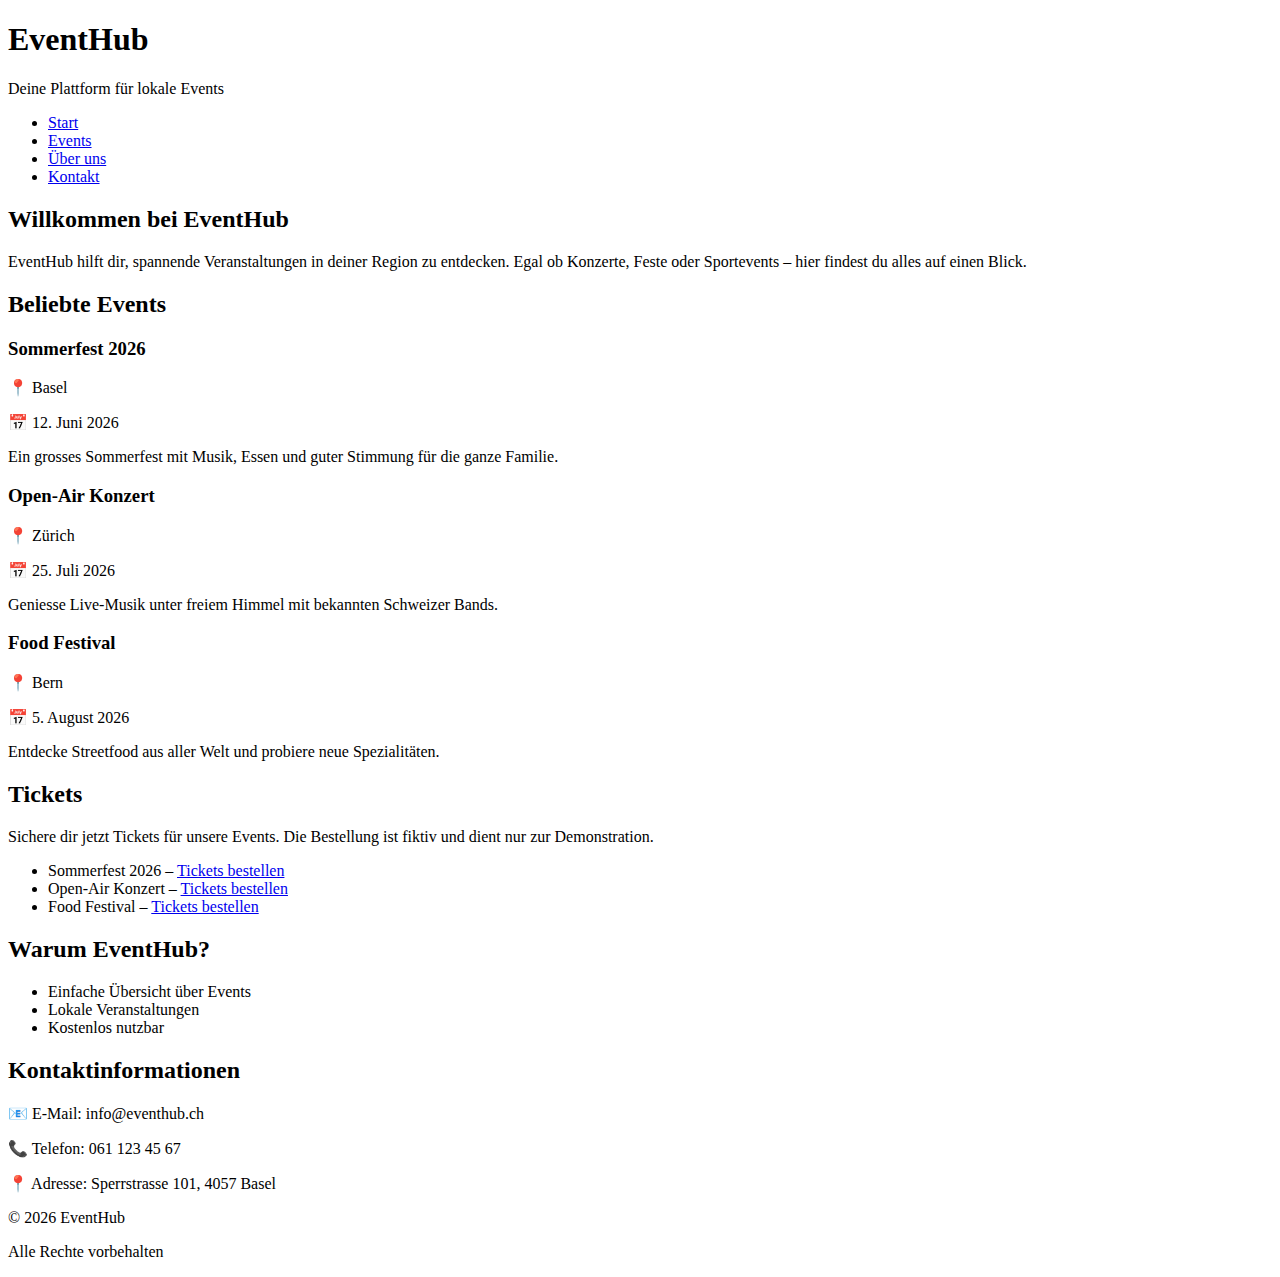
<file: eventhub/index.html>
<!DOCTYPE html>
<html lang="de">
<head>
    <meta charset="UTF-8">
    <title>EventHub</title>
    <!-- <link rel="stylesheet" href="style.css"> -->
</head>
<body>

<header>
    <h1>EventHub</h1>
    <p>Deine Plattform für lokale Events</p>
</header>

<nav>
    <ul>
        <li><a href="#">Start</a></li>
        <li><a href="#">Events</a></li>
        <li><a href="#">Über uns</a></li>
        <li><a href="#">Kontakt</a></li>
    </ul>
</nav>

<main>

    <section>
        <h2>Willkommen bei EventHub</h2>
        <p>
            EventHub hilft dir, spannende Veranstaltungen in deiner Region zu entdecken.
            Egal ob Konzerte, Feste oder Sportevents – hier findest du alles auf einen Blick.
        </p>
    </section>

    <section>
        <h2>Beliebte Events</h2>

        <article>
            <h3>Sommerfest 2026</h3>
            <p>📍 Basel</p>
            <p>📅 12. Juni 2026</p>
            <p>
                Ein grosses Sommerfest mit Musik, Essen und guter Stimmung für die ganze Familie.
            </p>
        </article>

        <article>
            <h3>Open-Air Konzert</h3>
            <p>📍 Zürich</p>
            <p>📅 25. Juli 2026</p>
            <p>
                Geniesse Live-Musik unter freiem Himmel mit bekannten Schweizer Bands.
            </p>
        </article>

        <article>
            <h3>Food Festival</h3>
            <p>📍 Bern</p>
            <p>📅 5. August 2026</p>
            <p>
                Entdecke Streetfood aus aller Welt und probiere neue Spezialitäten.
            </p>
        </article>

    </section>

    <section>
        <h2>Tickets</h2>
        <p>
            Sichere dir jetzt Tickets für unsere Events.
            Die Bestellung ist fiktiv und dient nur zur Demonstration.
        </p>

        <ul>
            <li>
                Sommerfest 2026 –
                <a href="pages/tickets.html">Tickets bestellen</a>
            </li>
            <li>
                Open-Air Konzert –
                <a href="pages/tickets.html">Tickets bestellen</a>
            </li>
            <li>
                Food Festival –
                <a href="pages/tickets.html">Tickets bestellen</a>
            </li>
        </ul>
    </section>

    <section>
        <h2>Warum EventHub?</h2>
        <ul>
            <li>Einfache Übersicht über Events</li>
            <li>Lokale Veranstaltungen</li>
            <li>Kostenlos nutzbar</li>
        </ul>
    </section>

    <section>
        <h2>Kontaktinformationen</h2>
        <p>📧 E-Mail: info@eventhub.ch</p>
        <p>📞 Telefon: 061 123 45 67</p>
        <p>📍 Adresse: Sperrstrasse 101, 4057 Basel</p>
    </section>

</main>

<footer>
    <p>&copy; 2026 EventHub</p>
    <p>Alle Rechte vorbehalten</p>
</footer>

</body>
</html>
</file>
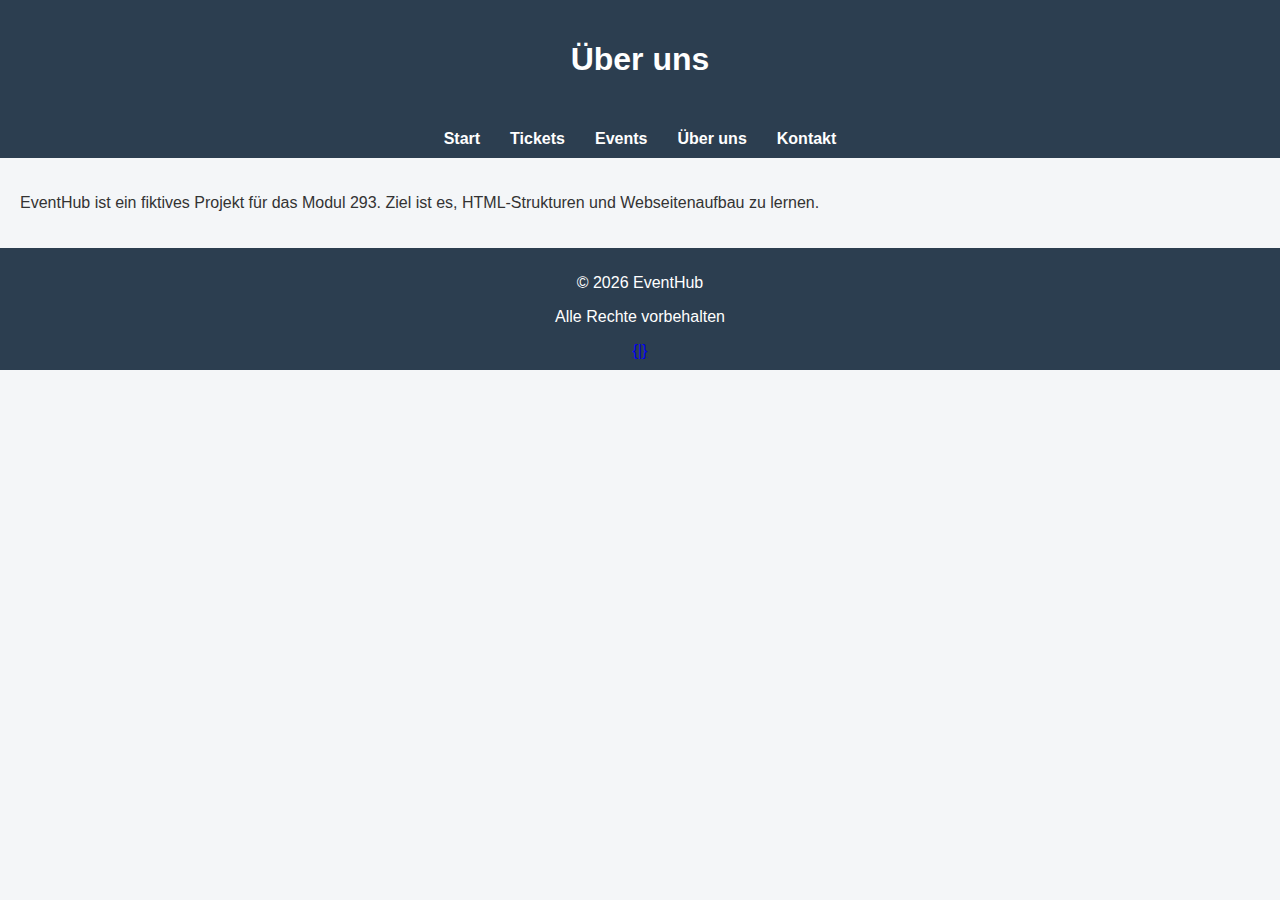
<file: eventhub/pages/about.html>
<!DOCTYPE html>
<html lang="de">
<head>
    <meta charset="UTF-8">
    <title>Über uns – EventHub</title>
    <link rel="stylesheet" href="../css/Article.css">
</head>
<body>

<header>
    <h1>Über uns</h1>
</header>

<nav>
    <ul>
        <li><a href="../index.html">Start</a></li>
        <li><a href="tickets.html">Tickets</a></li>
        <li><a href="events.html">Events</a></li>
        <li><a href="about.html">Über uns</a></li>
        <li><a href="contact.html">Kontakt</a></li>
    </ul>
</nav>

<main>
    <section>
        <p>
            EventHub ist ein fiktives Projekt für das Modul 293.
            Ziel ist es, HTML-Strukturen und Webseitenaufbau zu lernen.
        </p>
    </section>
</main>

<footer>
    <p>&copy; 2026 EventHub</p>
    <p>Alle Rechte vorbehalten</p>
    <li><a href="bootstrap.html">{|}</a></li>
</footer>

</body>
</html>
</file>
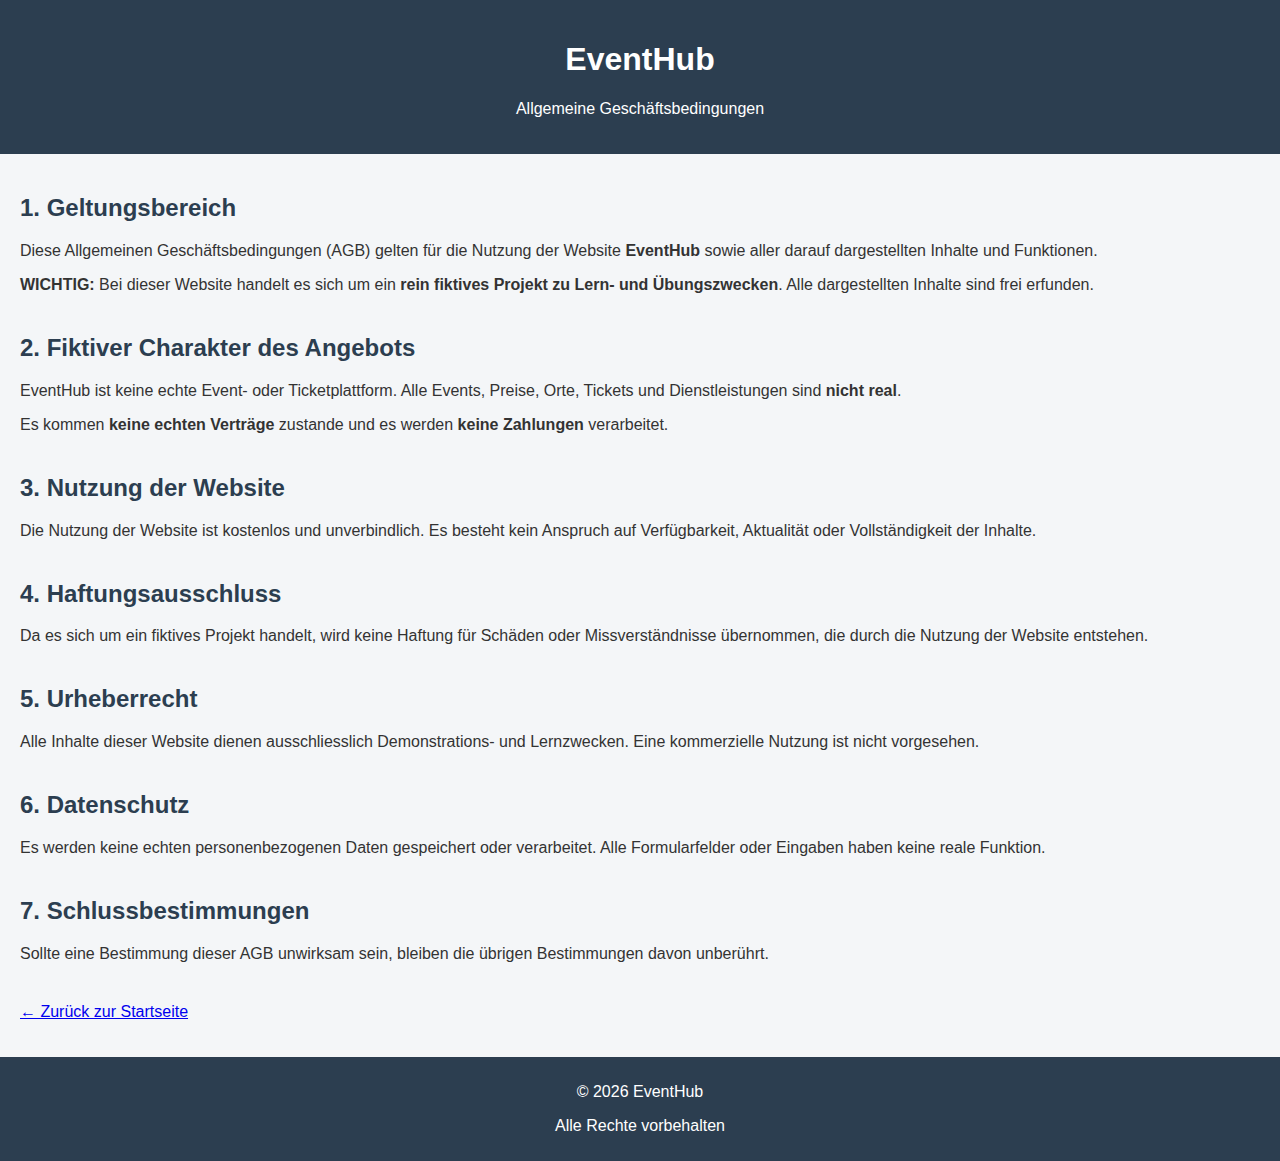
<file: eventhub/pages/AGBs.html>
<!DOCTYPE html>
<html lang="de">
<head>
    <meta charset="UTF-8">
    <title>AGB – EventHub</title>
    <link rel="stylesheet" href="../css/style.css">
    <link rel="stylesheet" href="../css/Article.css">
</head>
<body>

<header>
    <h1>EventHub</h1>
    <p>Allgemeine Geschäftsbedingungen</p>
</header>

<main>
    <section>
        <h2>1. Geltungsbereich</h2>
        <p>
            Diese Allgemeinen Geschäftsbedingungen (AGB) gelten für die Nutzung der Website
            <strong>EventHub</strong> sowie aller darauf dargestellten Inhalte und Funktionen.
        </p>
        <p>
            <strong>WICHTIG:</strong> Bei dieser Website handelt es sich um ein
            <strong>rein fiktives Projekt zu Lern- und Übungszwecken</strong>.
            Alle dargestellten Inhalte sind frei erfunden.
        </p>
    </section>

    <section>
        <h2>2. Fiktiver Charakter des Angebots</h2>
        <p>
            EventHub ist keine echte Event- oder Ticketplattform.
            Alle Events, Preise, Orte, Tickets und Dienstleistungen sind
            <strong>nicht real</strong>.
        </p>
        <p>
            Es kommen <strong>keine echten Verträge</strong> zustande und es werden
            <strong>keine Zahlungen</strong> verarbeitet.
        </p>
    </section>

    <section>
        <h2>3. Nutzung der Website</h2>
        <p>
            Die Nutzung der Website ist kostenlos und unverbindlich.
            Es besteht kein Anspruch auf Verfügbarkeit, Aktualität oder Vollständigkeit
            der Inhalte.
        </p>
    </section>

    <section>
        <h2>4. Haftungsausschluss</h2>
        <p>
            Da es sich um ein fiktives Projekt handelt, wird keine Haftung für Schäden
            oder Missverständnisse übernommen, die durch die Nutzung der Website entstehen.
        </p>
    </section>

    <section>
        <h2>5. Urheberrecht</h2>
        <p>
            Alle Inhalte dieser Website dienen ausschliesslich Demonstrations- und Lernzwecken.
            Eine kommerzielle Nutzung ist nicht vorgesehen.
        </p>
    </section>

    <section>
        <h2>6. Datenschutz</h2>
        <p>
            Es werden keine echten personenbezogenen Daten gespeichert oder verarbeitet.
            Alle Formularfelder oder Eingaben haben keine reale Funktion.
        </p>
    </section>

    <section>
        <h2>7. Schlussbestimmungen</h2>
        <p>
            Sollte eine Bestimmung dieser AGB unwirksam sein, bleiben die übrigen
            Bestimmungen davon unberührt.
        </p>
    </section>

    <p>
        <a href="index.html">← Zurück zur Startseite</a>
    </p>
</main>

<footer>
    <p>&copy; 2026 EventHub</p>
    <p>Alle Rechte vorbehalten</p>
</footer>

</body>
</html>
</file>
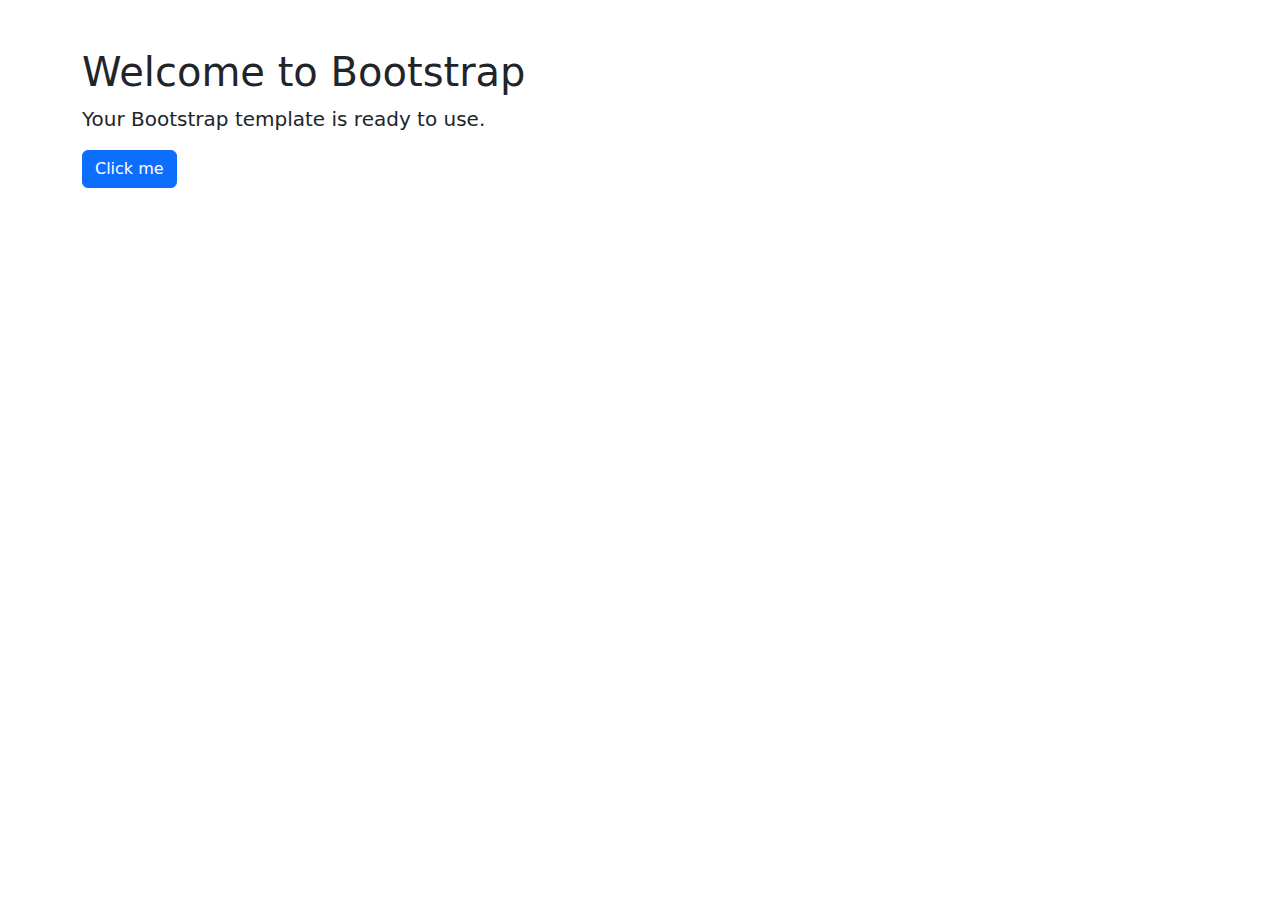
<file: eventhub/pages/bootstrap.html>
<!DOCTYPE html>
<html lang="de">
<head>
    <meta charset="UTF-8">
    <meta name="viewport" content="width=device-width, initial-scale=1.0">
    <title>Bootstrap Template</title>
    <link href="https://cdn.jsdelivr.net/npm/bootstrap@5.3.0/dist/css/bootstrap.min.css" rel="stylesheet">
</head>
<body>
    <div class="container mt-5">
        <h1>Welcome to Bootstrap</h1>
        <p class="lead">Your Bootstrap template is ready to use.</p>
        <button class="btn btn-primary">Click me</button>
    </div>

    <script src="https://cdn.jsdelivr.net/npm/bootstrap@5.3.0/dist/js/bootstrap.bundle.min.js"></script>
</body>
</html>
</file>
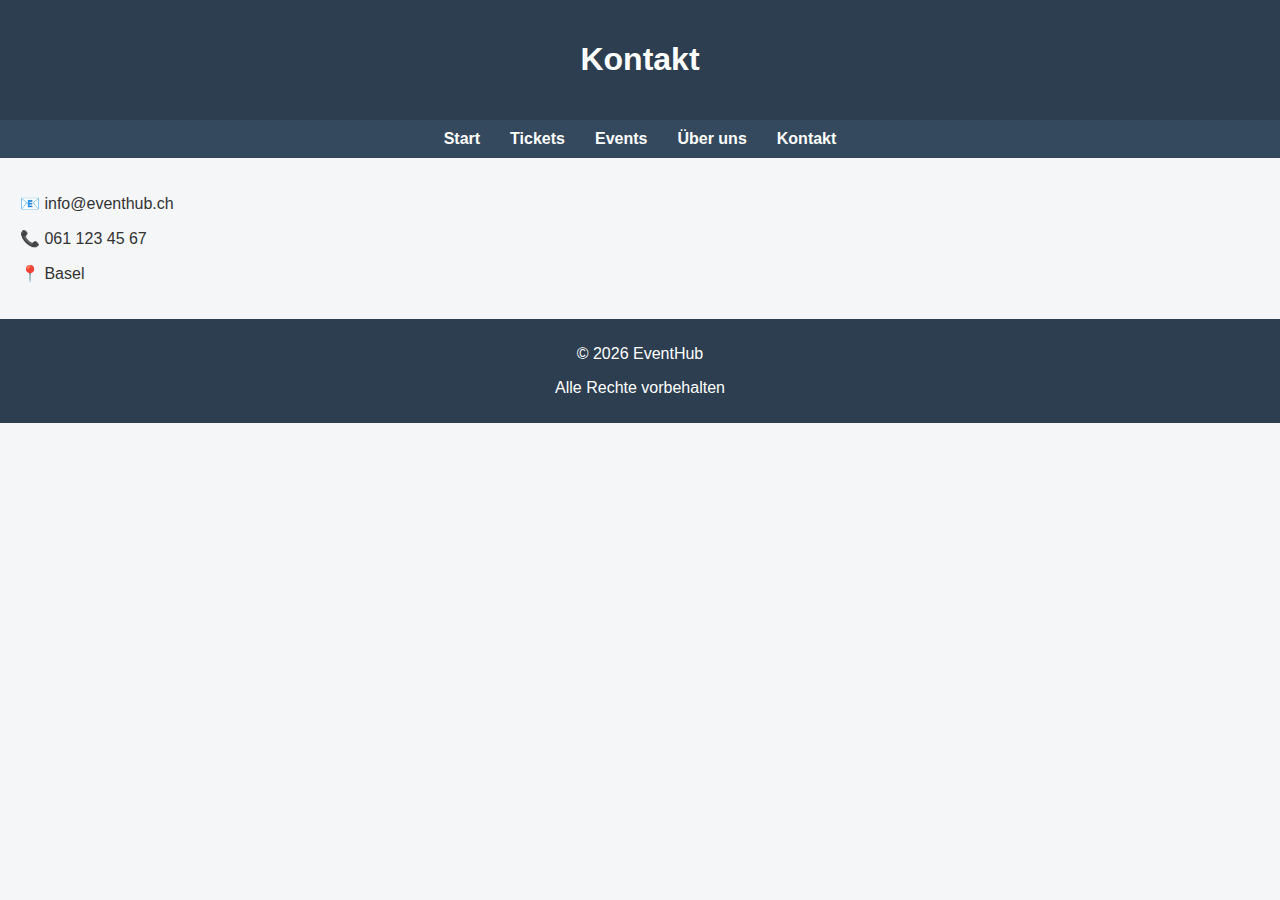
<file: eventhub/pages/contact.html>
<!DOCTYPE html>
<html lang="de">
<head>
    <meta charset="UTF-8">
    <title>Kontakt – EventHub</title>
    <link rel="stylesheet" href="../css/tickets.css">
</head>
<body>

<header>
    <h1>Kontakt</h1>
</header>

<nav>
    <ul>
        <li><a href="../index.html">Start</a></li>
        <li><a href="tickets.html">Tickets</a></li>
        <li><a href="events.html">Events</a></li>
        <li><a href="about.html">Über uns</a></li>
        <li><a href="contact.html">Kontakt</a></li>
    </ul>
</nav>

<main>
    <section>
        <p>📧 info@eventhub.ch</p>
        <p>📞 061 123 45 67</p>
        <p>📍 Basel</p>
    </section>
</main>

<footer>
    <p>&copy; 2026 EventHub</p>
    <p>Alle Rechte vorbehalten</p>
</footer>

</body>
</html>
</file>
<file: eventhub/css/Article.css>
:root {
    --primary-color: #2c3e50;
    --secondary-color: #007BFF;
    --background-color: #f4f6f8;
    --text-color: #333;
    --card-background: #ffffff;
    --radius: 10px;
}

body {
    font-family: Arial, sans-serif;
    margin: 0;
    background-color: var(--background-color);
    color: var(--text-color);
}

header {
    background-color: var(--primary-color);
    color: white;
    padding: 20px;
    text-align: center;
}

footer {
    background-color: var(--primary-color);
    color: white;
    text-align: center;
    padding: 10px;
}

nav {
    background-color: var(--primary-color);
}

nav ul {
    list-style: none;
    margin: 0;
    padding: 10px;
    display: flex;
    justify-content: center;
}

nav li {
    margin: 0 15px;
}

nav a {
    color: white;
    text-decoration: none;
    font-weight: bold;
}

nav a:hover {
    text-decoration: underline;
}

main {
    padding: 20px;
}

article {
    background-color: var(--card-background);
    padding: 20px;
    margin-bottom: 20px;
    border-radius: var(--radius);
    box-shadow: 0 4px 8px rgba(0,0,0,0.1);
}

.popup {
    display: none;
    position: fixed;
    top: 0;
    left: 0;
    width: 100%;
    height: 100%;
    background-color: rgba(0,0,0,0.6);
}

.popup:target {
    display: block;
}

.popup-content {
    background-color: var(--card-background);
    width: 80%;
    max-width: 600px;
    margin: 100px auto;
    padding: 20px;
    border-radius: var(--radius);
    text-align: center;
}

.popup-content img {
    width: 100%;
    border-radius: var(--radius);
    margin-bottom: 15px;
}

.index-events .event,
.events .event {
    display: flex;
    justify-content: space-between;
    align-items: flex-start;
    gap: 20px;
    margin-bottom: 40px;
}

.event-text {
    flex: 1;
}

.event-image {
    flex: 0 0 300px; 
}

.event-image img {
    width: 100%;
    height: 200px;
    object-fit: cover;
    border-radius: var(--radius);
}

.popup-content a {
    display: inline-block;
    margin-top: 10px;
    text-decoration: none;
    color: var(--secondary-color);
    font-weight: bold;
}

.formular {
    display: none;
    padding: 2rem;
    background: var(--background-color);
    margin: 2rem auto;
    max-width: 900px;
}

.formular:target {
    display: block;
}

fieldset {
    margin-bottom: 1.5rem;
    padding: 1rem;
}

label {
    display: block;
    margin-top: 0.6rem;
}

input, select, textarea {
    width: 100%;
    padding: 0.4rem;
    margin-top: 0.2rem;
}

button {
    margin-top: 1rem;
    padding: 0.7rem 1.2rem;
    background-color: var(--secondary-color);
    color: white;
    border: none;
    border-radius: var(--radius);
    cursor: pointer;
}

button:hover {
    opacity: 0.85;
}
</file>
<file: eventhub/css/style.css>
:root {
    --primary-color: #2c3e50;
    --secondary-color: #007BFF;
    --background-color: #f4f6f8;
    --text-color: #333;
    --card-background: #ffffff;
    --radius: 10px;
}

body {
    font-family: Arial, sans-serif;
    margin: 0;
    background-color: var(--background-color);
    color: var(--text-color);
}

header {
    background-color: var(--primary-color);
    color: white;
    padding: 20px;
    text-align: center;
}

nav {
    background-color: var(--primary-color);
}

nav ul {
    list-style: none;
    margin: 0;
    padding: 10px;
    display: flex;
    justify-content: center;
}

nav li {
    margin: 0 15px;
}

nav a {
    color: white;
    text-decoration: none;
    font-weight: bold;
}

nav a:hover {
    text-decoration: underline;
}

main {
    padding: 20px;
}

section {
    margin-bottom: 40px;
}

article {
    background-color: var(--card-background);
    padding: 15px;
    margin-bottom: 20px;
    border-radius: var(--radius);
    box-shadow: 0 4px 8px rgba(0,0,0,0.1);
}

h2 {
    color: var(--primary-color);
}

footer {
    background-color: var(--primary-color);
    color: white;
    text-align: center;
    padding: 10px;
}
</file>
<file: eventhub/css/tickets.css>
body {
    font-family: Arial, sans-serif;
    margin: 0;
    background-color: #f4f6f8;
    color: #333;
}

header {
    background-color: #2c3e50;
    color: white;
    padding: 20px;
    text-align: center;
}

footer {
    background-color: #2c3e50;
    color: white;
    text-align: center;
    padding: 10px;
}

nav {
    background-color: #34495e;
}

nav ul {
    list-style: none;
    margin: 0;
    padding: 10px;
    display: flex;
    justify-content: center;
}

nav li {
    margin: 0 15px;
}

nav a {
    color: white;
    text-decoration: none;
    font-weight: bold;
}

nav a:hover {
    text-decoration: underline;
}

main {
    padding: 20px;
}

article {
    background-color: white;
    padding: 20px;
    margin-bottom: 20px;
    border-radius: 12px;
    box-shadow: 0 4px 8px rgba(0,0,0,0.1);
}

.popup {
    display: none;
    position: fixed;
    top: 0;
    left: 0;
    width: 100%;
    height: 100%;
    background-color: rgba(0,0,0,0.6);
}

.popup:target {
    display: block;
}

.popup-content {
    background-color: white;
    width: 80%;
    max-width: 600px;
    margin: 100px auto;
    padding: 20px;
    border-radius: 12px;
    text-align: center;
}

.popup-content img {
    width: 100%;
    border-radius: 10px;
    margin-bottom: 15px;
}
</file>
